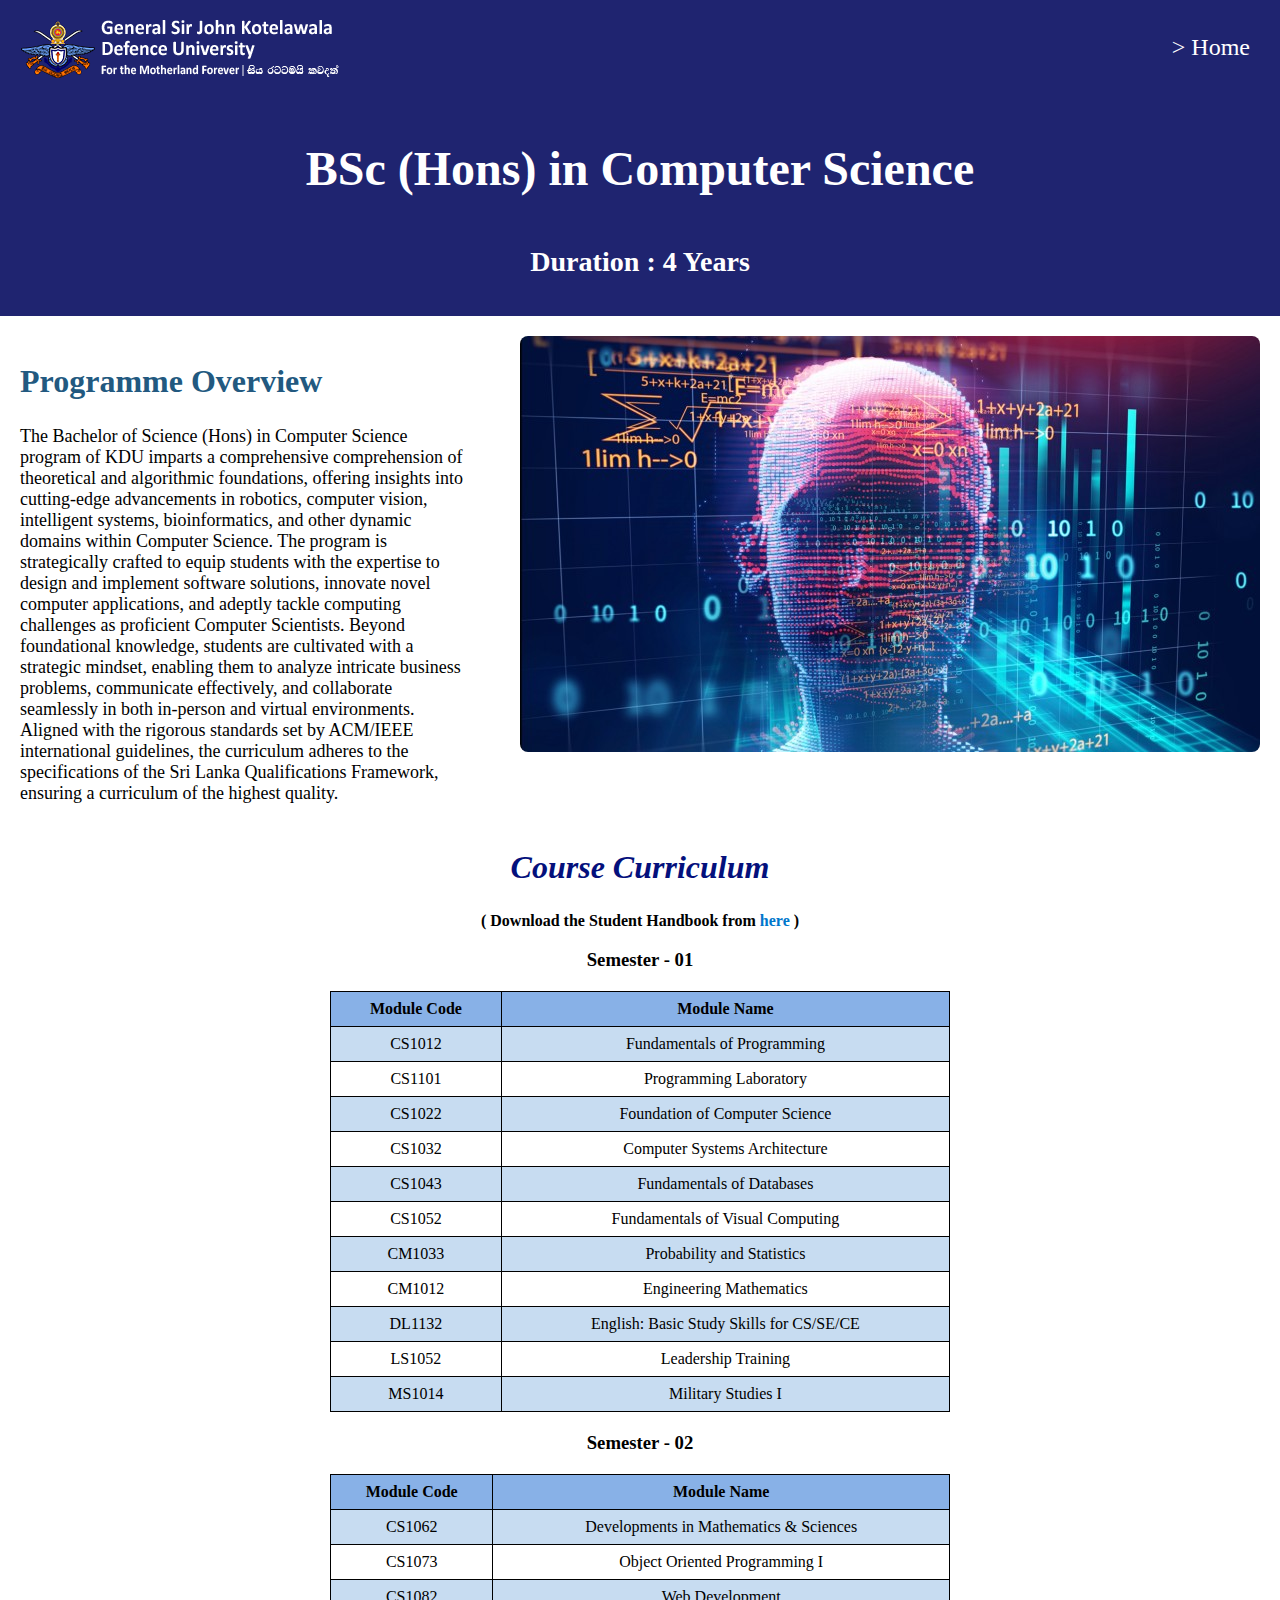
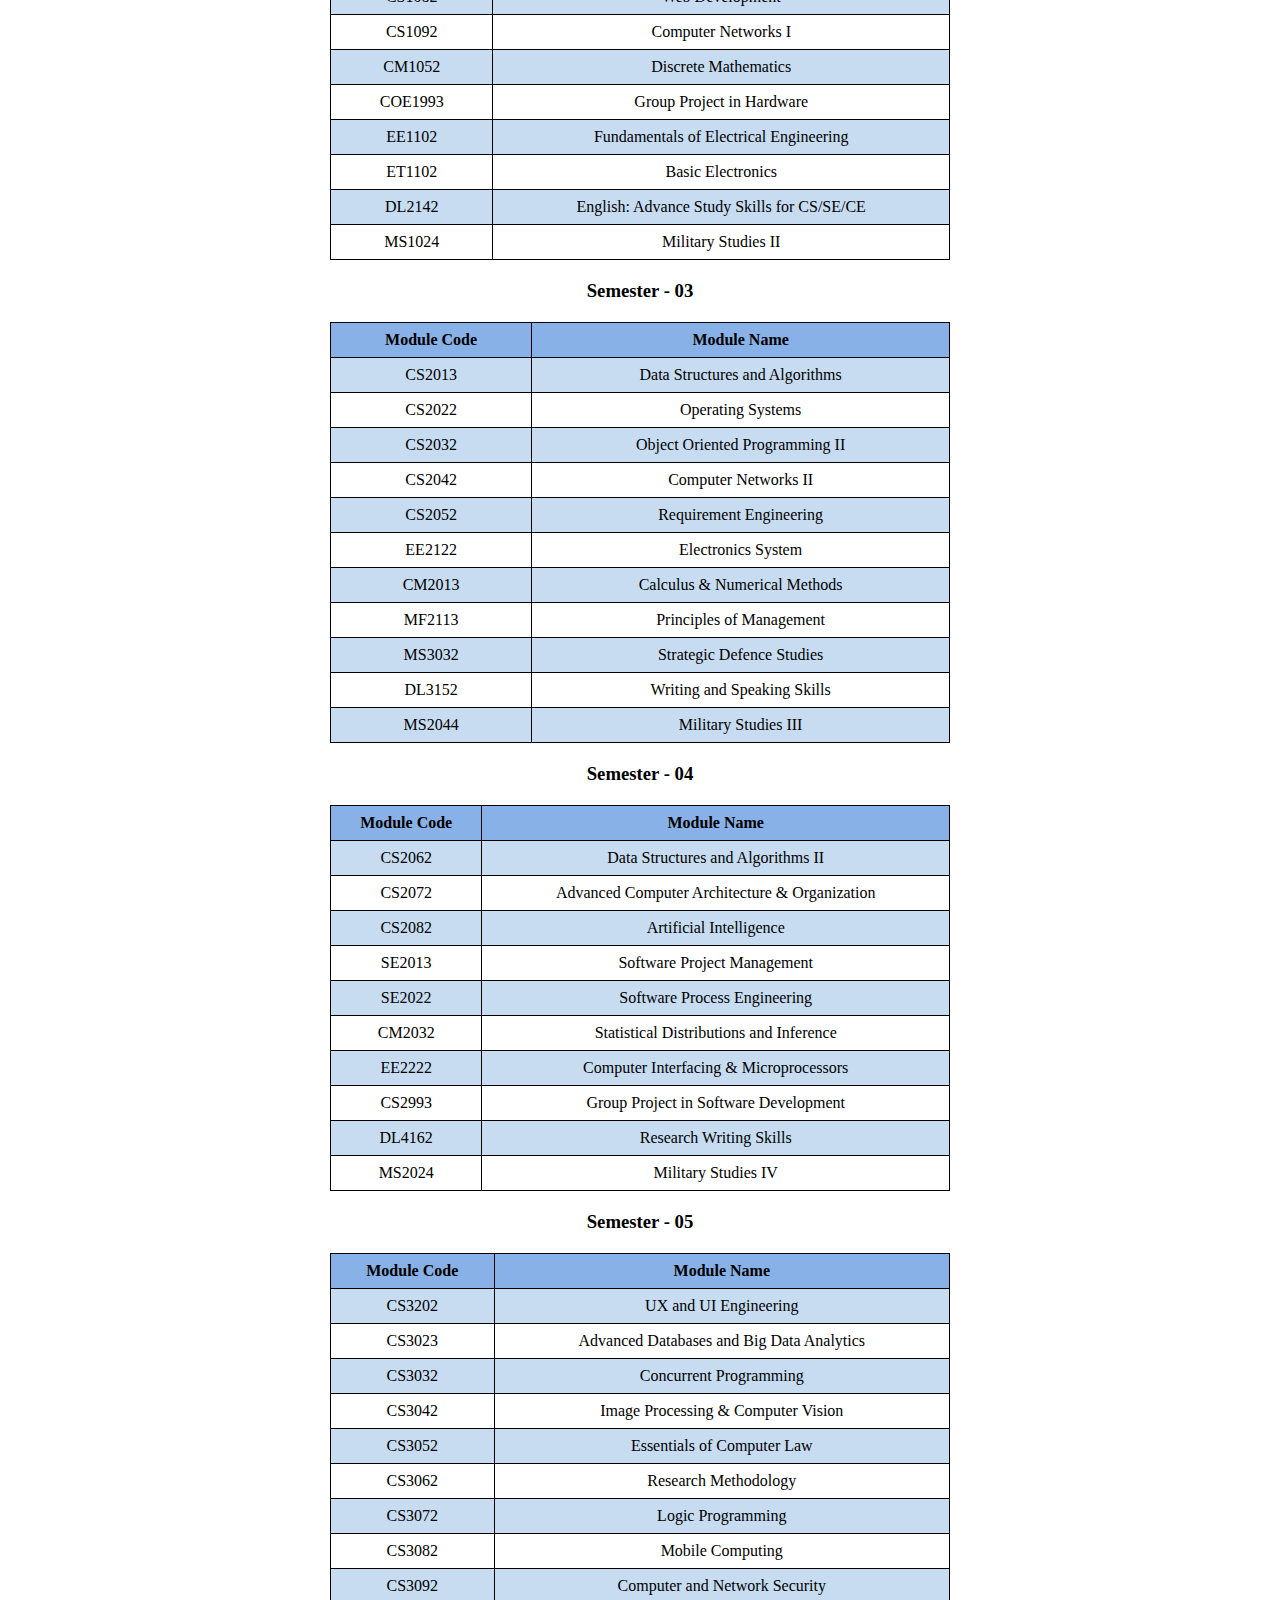
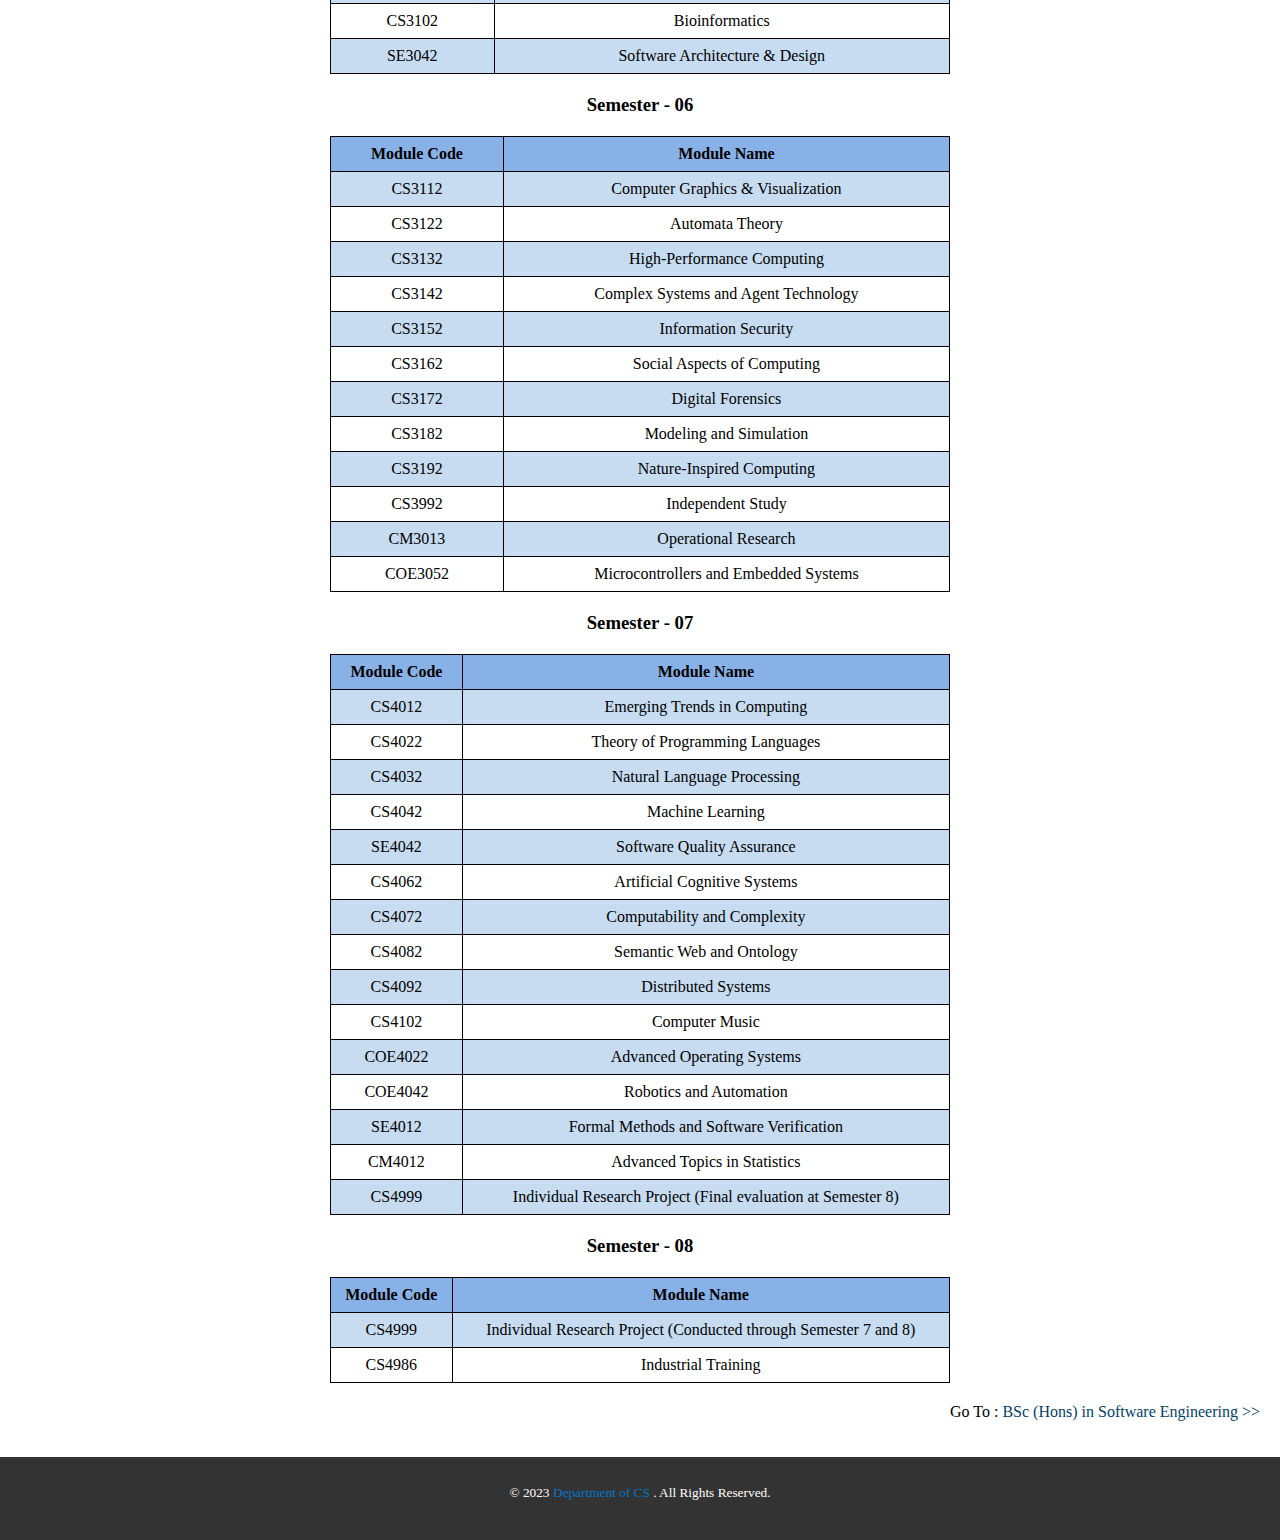
<file: Degree Programmes/BCS Degree.html>
<!DOCTYPE html>
<html lang="en">
<head>
    <meta charset="UTF-8">
    <meta name="viewport" content="width=device-width, initial-scale=1.0">
    <title>BSc (Hons) in Computer Science</title>
    <link rel="stylesheet" href="tharusha-styles.css">
</head>
<body>

    <header>
        <div class="container">

            <div class="overlay" data-overlay></div>
      
            <a href="#" class="logo-link">
              <img src="kdu-logo2.png" alt="KDU Logo" class="logo">
            </a>
        </div>
        
    <section>
        <p class="nav-bar"><a class="home-link" href="D:\Rumeth Jayasinghe\Semester 2\CS1082-Web Development\Our Project\desinic-master\index.html"> > Home</a></p>
    </section>    

        <h1>BSc (Hons) in Computer Science</h1>
        <h3>Duration : 4 Years</h3>    

    </header>

    <main>
        <section class="first-section">
          <div class="left"> 
            <h2 class="about-head">Programme Overview</h2>
            <p class="about-info">The Bachelor of Science (Hons) in Computer Science program of KDU imparts a comprehensive comprehension of theoretical and algorithmic foundations, offering insights into cutting-edge advancements in robotics, computer vision, intelligent systems, bioinformatics, and other dynamic domains within Computer Science. The program is strategically crafted to equip students with the expertise to design and implement software solutions, innovate novel computer applications, and adeptly tackle computing challenges as proficient Computer Scientists. Beyond foundational knowledge, students are cultivated with a strategic mindset, enabling them to analyze intricate business problems, communicate effectively, and collaborate seamlessly in both in-person and virtual environments. Aligned with the rigorous standards set by ACM/IEEE international guidelines, the curriculum adheres to the specifications of the Sri Lanka Qualifications Framework, ensuring a curriculum of the highest quality.</p>

        </div>
          <div class="right">
            <img src="Future-Challenges-in-Computer-Science.jpg" alt="Program Image">
          </div>  
        </section>
    
        <section>
            <h2 class="course-curriculum">Course Curriculum</h2>
            <p class="down-load"> ( Download the Student Handbook from <a href="Student-Handbook-2022.pdf" class="download">here</a> ) </p>

            <table class="course-table">
                <h3 class="sem">Semester - 01</h3>
                <tr>
                    <th>Module Code</th>
                    <th>Module Name</th>
                </tr>
                <tr>
                    <td>CS1012</td>
                    <td>Fundamentals of Programming</td>
                </tr>
                <tr>
                    <td>CS1101</td>
                    <td>Programming Laboratory</td>
                </tr>
                <tr>
                    <td>CS1022</td>
                    <td>Foundation of Computer Science</td>
                </tr>
                <tr>
                    <td>CS1032</td>
                    <td>Computer Systems Architecture</td>
                </tr>
                <tr>
                    <td>CS1043</td>
                    <td>Fundamentals of Databases</td>
                </tr>
                <tr>
                    <td>CS1052</td>
                    <td>Fundamentals of Visual Computing</td>
                </tr>
                <tr>
                    <td>CM1033</td>
                    <td>Probability and Statistics</td>
                </tr>
                <tr>
                    <td>CM1012</td>
                    <td>Engineering Mathematics</td>
                </tr>
                <tr>
                    <td>DL1132</td>
                    <td>English: Basic Study Skills for CS/SE/CE</td>
                </tr>
                <tr>
                    <td>LS1052</td>
                    <td>Leadership Training</td>
                </tr>
                <tr>
                    <td>MS1014</td>
                    <td>Military Studies I</td>
                </tr>
                
            </table>

            
<table class="course-table">
    <h3 class="sem">Semester - 02</h3>
    <tr>
        <th>Module Code</th>
        <th>Module Name</th>
    </tr>
    <tr>
        <td>CS1062</td>
        <td>Developments in Mathematics & Sciences</td>
    </tr>
    <tr>
        <td>CS1073</td>
        <td>Object Oriented Programming I</td>
    </tr>
    <tr>
        <td>CS1082</td>
        <td>Web Development</td>
    </tr>
    <tr>
        <td>CS1092</td>
        <td>Computer Networks I</td>
    </tr>
    <tr>
        <td>CM1052</td>
        <td>Discrete Mathematics</td>
    </tr>
    <tr>
        <td>COE1993</td>
        <td>Group Project in Hardware</td>
    </tr>
    <tr>
        <td>EE1102</td>
        <td>Fundamentals of Electrical Engineering</td>
    </tr>
    <tr>
        <td>ET1102</td>
        <td>Basic Electronics</td>
    </tr>
    <tr>
        <td>DL2142</td>
        <td>English: Advance Study Skills for CS/SE/CE</td>
    </tr>
    <tr>
        <td>MS1024</td>
        <td>Military Studies II</td>
    </tr>
</table>

<table class="course-table">
    <h3 class="sem">Semester - 03</h3>
    <tr>
        <th>Module Code</th>
        <th>Module Name</th>
    </tr>
    <tr>
        <td>CS2013</td>
        <td>Data Structures and Algorithms</td>
    </tr>
    <tr>
        <td>CS2022</td>
        <td>Operating Systems</td>
    </tr>
    <tr>
        <td>CS2032</td>
        <td>Object Oriented Programming II</td>
    </tr>
    <tr>
        <td>CS2042</td>
        <td>Computer Networks II</td>
    </tr>
    <tr>
        <td>CS2052</td>
        <td>Requirement Engineering</td>
    </tr>
    <tr>
        <td>EE2122</td>
        <td>Electronics System</td>
    </tr>
    <tr>
        <td>CM2013</td>
        <td>Calculus & Numerical Methods</td>
    </tr>
    <tr>
        <td>MF2113</td>
        <td>Principles of Management</td>
    </tr>
    <tr>
        <td>MS3032</td>
        <td>Strategic Defence Studies</td>
    </tr>
    <tr>
        <td>DL3152</td>
        <td>Writing and Speaking Skills</td>
    </tr>
    <tr>
        <td>MS2044</td>
        <td>Military Studies III</td>
    </tr>
</table>

<table class="course-table">
    <h3 class="sem">Semester - 04</h3>
    <tr>
        <th>Module Code</th>
        <th>Module Name</th>
    </tr>
    <tr>
        <td>CS2062</td>
        <td>Data Structures and Algorithms II</td>
    </tr>
    <tr>
        <td>CS2072</td>
        <td>Advanced Computer Architecture & Organization</td>
    </tr>
    <tr>
        <td>CS2082</td>
        <td>Artificial Intelligence</td>
    </tr>
    <tr>
        <td>SE2013</td>
        <td>Software Project Management</td>
    </tr>
    <tr>
        <td>SE2022</td>
        <td>Software Process Engineering</td>
    </tr>
    <tr>
        <td>CM2032</td>
        <td>Statistical Distributions and Inference</td>
    </tr>
    <tr>
        <td>EE2222</td>
        <td>Computer Interfacing & Microprocessors</td>
    </tr>
    <tr>
        <td>CS2993</td>
        <td>Group Project in Software Development</td>
    </tr>
    <tr>
        <td>DL4162</td>
        <td>Research Writing Skills</td>
    </tr>
    <tr>
        <td>MS2024</td>
        <td>Military Studies IV</td>
    </tr>
</table>

<table class="course-table">
    <h3 class="sem">Semester - 05</h3>
    <tr>
        <th>Module Code</th>
        <th>Module Name</th>
    </tr>
    <tr>
        <td>CS3202</td>
        <td>UX and UI Engineering</td>
    </tr>
    <tr>
        <td>CS3023</td>
        <td>Advanced Databases and Big Data Analytics</td>
    </tr>
    <tr>
        <td>CS3032</td>
        <td>Concurrent Programming</td>
    </tr>
    <tr>
        <td>CS3042</td>
        <td>Image Processing & Computer Vision</td>
    </tr>
    <tr>
        <td>CS3052</td>
        <td>Essentials of Computer Law</td>
    </tr>
    <tr>
        <td>CS3062</td>
        <td>Research Methodology</td>
    </tr>
    <tr>
        <td>CS3072</td>
        <td>Logic Programming</td>
    </tr>
    <tr>
        <td>CS3082</td>
        <td>Mobile Computing</td>
    </tr>
    <tr>
        <td>CS3092</td>
        <td>Computer and Network Security</td>
    </tr>
    <tr>
        <td>CS3102</td>
        <td>Bioinformatics</td>
    </tr>
    <tr>
        <td>SE3042</td>
        <td>Software Architecture & Design</td>
    </tr>
</table>

<table class="course-table">
    <h3 class="sem">Semester - 06</h3>
    <tr>
        <th>Module Code</th>
        <th>Module Name</th>
    </tr>
    <tr>
        <td>CS3112</td>
        <td>Computer Graphics & Visualization</td>
    </tr>
    <tr>
        <td>CS3122</td>
        <td>Automata Theory</td>
    </tr>
    <tr>
        <td>CS3132</td>
        <td>High-Performance Computing</td>
    </tr>
    <tr>
        <td>CS3142</td>
        <td>Complex Systems and Agent Technology</td>
    </tr>
    <tr>
        <td>CS3152</td>
        <td>Information Security</td>
    </tr>
    <tr>
        <td>CS3162</td>
        <td>Social Aspects of Computing</td>
    </tr>
    <tr>
        <td>CS3172</td>
        <td>Digital Forensics</td>
    </tr>
    <tr>
        <td>CS3182</td>
        <td>Modeling and Simulation</td>
    </tr>
    <tr>
        <td>CS3192</td>
        <td>Nature-Inspired Computing</td>
    </tr>
    <tr>
        <td>CS3992</td>
        <td>Independent Study</td>
    </tr>
    <tr>
        <td>CM3013</td>
        <td>Operational Research</td>
    </tr>
    <tr>
        <td>COE3052</td>
        <td>Microcontrollers and Embedded Systems</td>
    </tr>
</table>

<table class="course-table">
    <h3 class="sem">Semester - 07</h3>
    <tr>
        <th>Module Code</th>
        <th>Module Name</th>
    </tr>
    <tr>
        <td>CS4012</td>
        <td>Emerging Trends in Computing</td>
    </tr>
    <tr>
        <td>CS4022</td>
        <td>Theory of Programming Languages</td>
    </tr>
    <tr>
        <td>CS4032</td>
        <td>Natural Language Processing</td>
    </tr>
    <tr>
        <td>CS4042</td>
        <td>Machine Learning</td>
    </tr>
    <tr>
        <td>SE4042</td>
        <td>Software Quality Assurance</td>
    </tr>
    <tr>
        <td>CS4062</td>
        <td>Artificial Cognitive Systems</td>
    </tr>
    <tr>
        <td>CS4072</td>
        <td>Computability and Complexity</td>
    </tr>
    <tr>
        <td>CS4082</td>
        <td>Semantic Web and Ontology</td>
    </tr>
    <tr>
        <td>CS4092</td>
        <td>Distributed Systems</td>
    </tr>
    <tr>
        <td>CS4102</td>
        <td>Computer Music</td>
    </tr>
    <tr>
        <td>COE4022</td>
        <td>Advanced Operating Systems</td>
    </tr>
    <tr>
        <td>COE4042</td>
        <td>Robotics and Automation</td>
    </tr>
    <tr>
        <td>SE4012</td>
        <td>Formal Methods and Software Verification</td>
    </tr>
    <tr>
        <td>CM4012</td>
        <td>Advanced Topics in Statistics</td>
    </tr>
    <tr>
        <td>CS4999</td>
        <td>Individual Research Project (Final evaluation at Semester 8)</td>
    </tr>
</table>

<table class="course-table">
    <h3 class="sem">Semester - 08</h3>
    <tr>
        <th>Module Code</th>
        <th>Module Name</th>
    </tr>
    <tr>
        <td>CS4999</td>
        <td>Individual Research Project (Conducted through Semester 7 and 8)</td>
    </tr>
    <tr>
        <td>CS4986</td>
        <td>Industrial Training</td>
    </tr>
</table>
</section>

<section>
    <p class="go-to">Go To : <a href="BSE Degree.html" class="next-degree" >BSc (Hons) in Software Engineering >> </a>
</section>
    </main>
    

    <footer class="footer">
        <div class="footer-bottom">
          <p class="copyright"> 
            © 2023
            <a href="index.html" class="copyright-link" >Department of CS</a>
            . All Rights Reserved.  
          </p>
        </div>
    </footer>
 
    <!--Go to Top-->
    <button id="goTopButton" title="Go to Top">&#9650;</button>
    

    <script src="tharusha-script.js"></script>

</body>
</html>
</file>
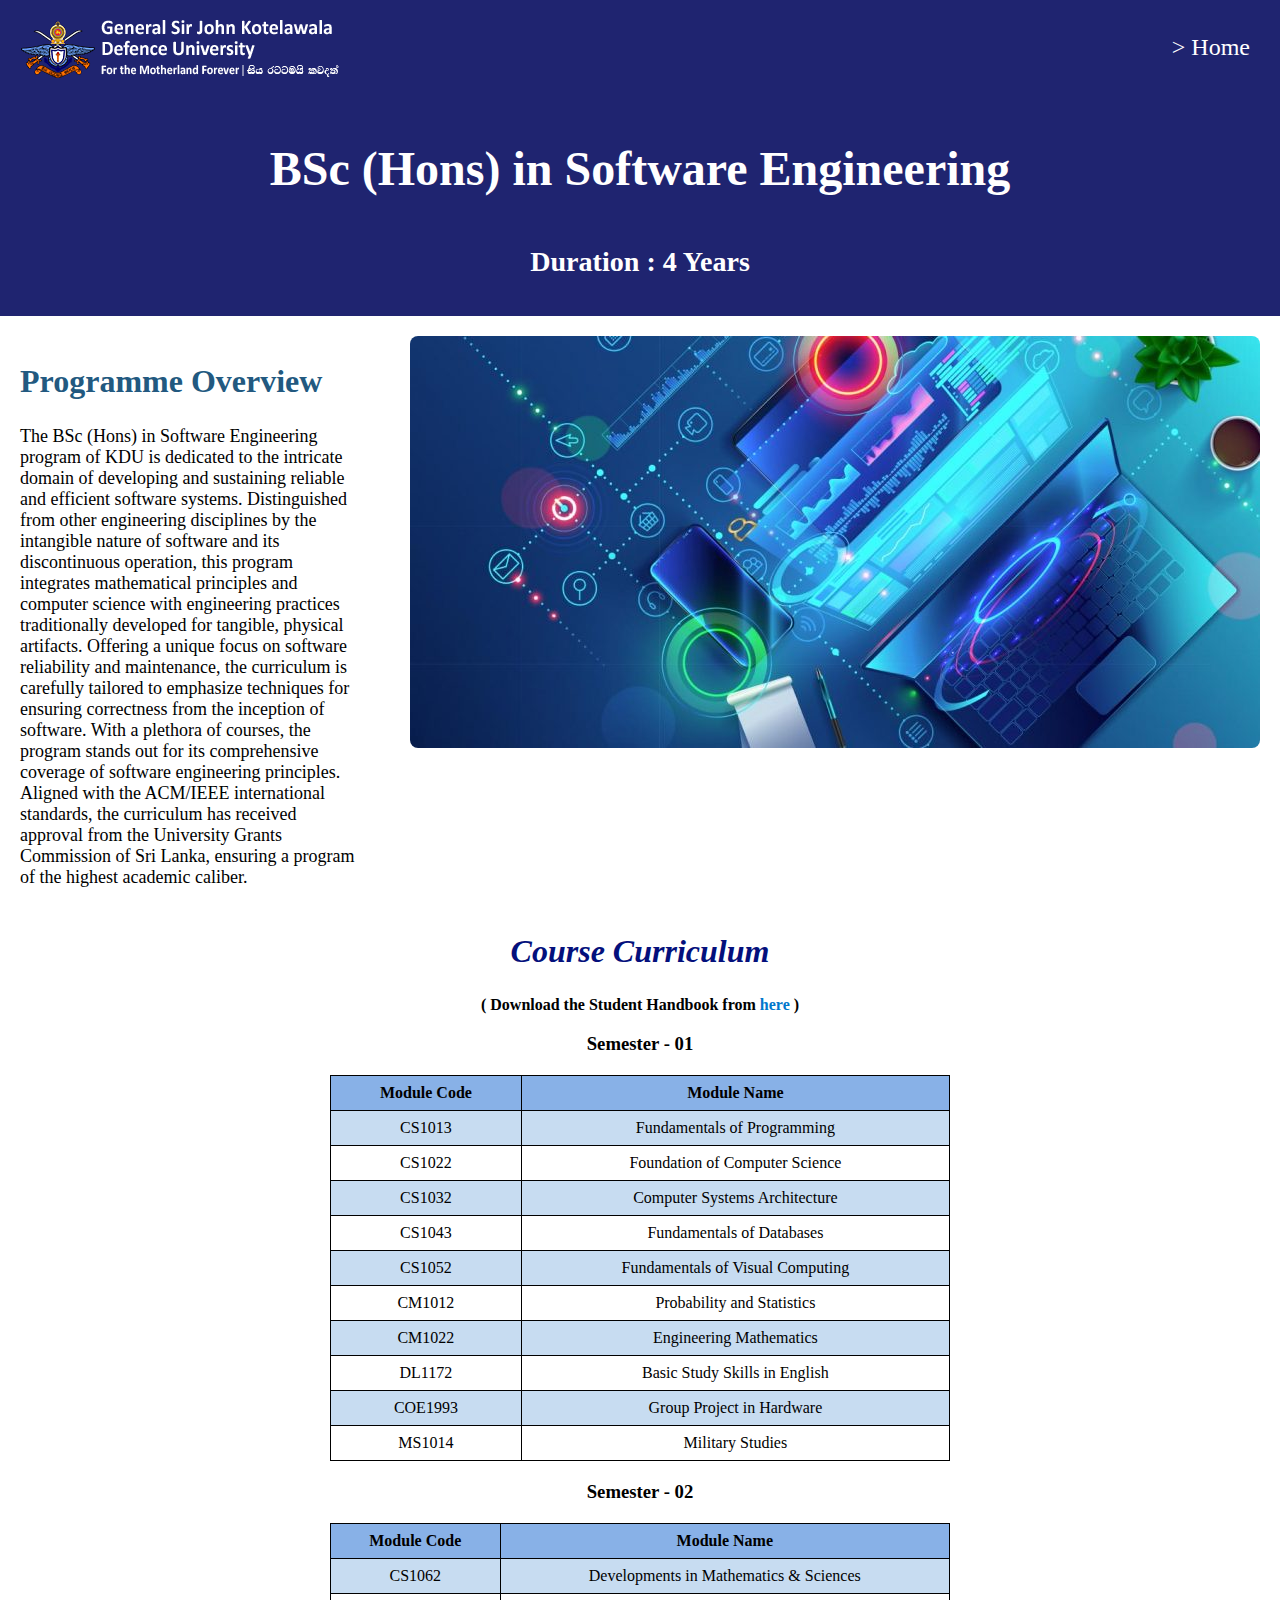
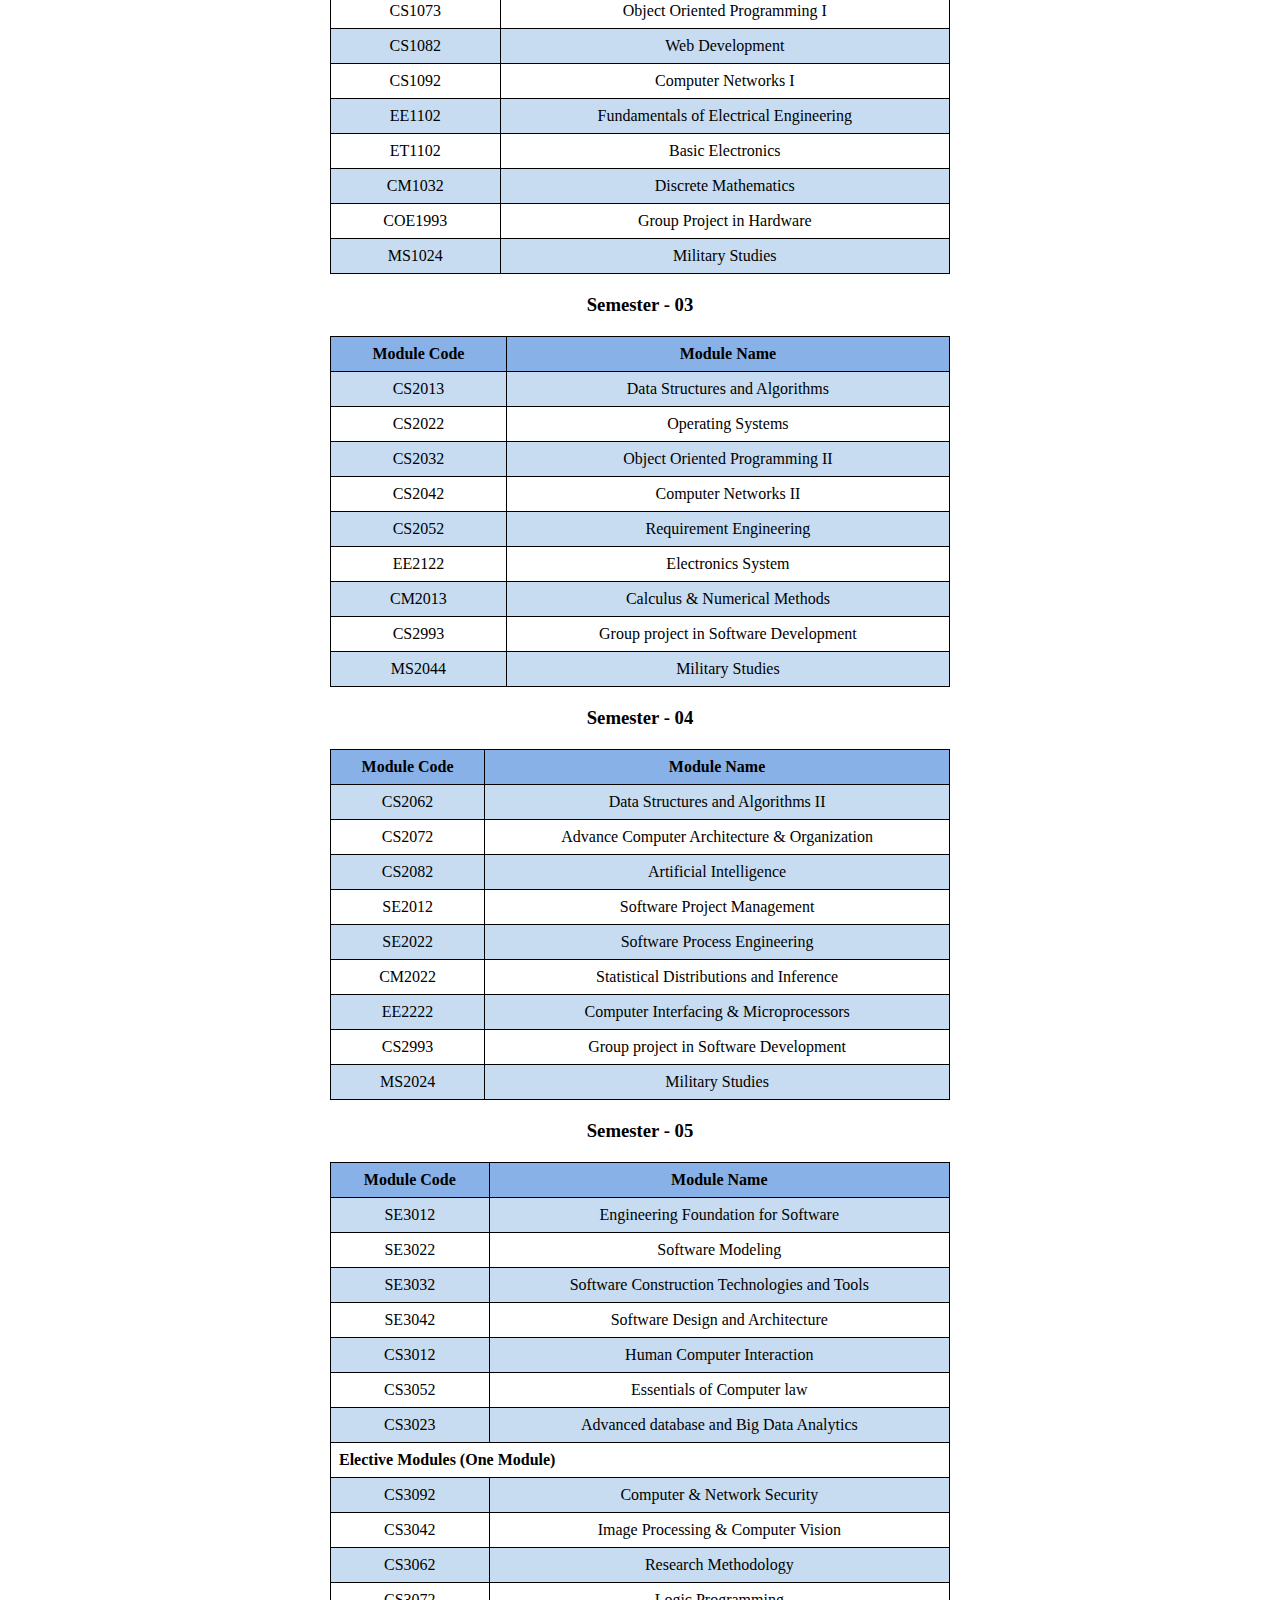
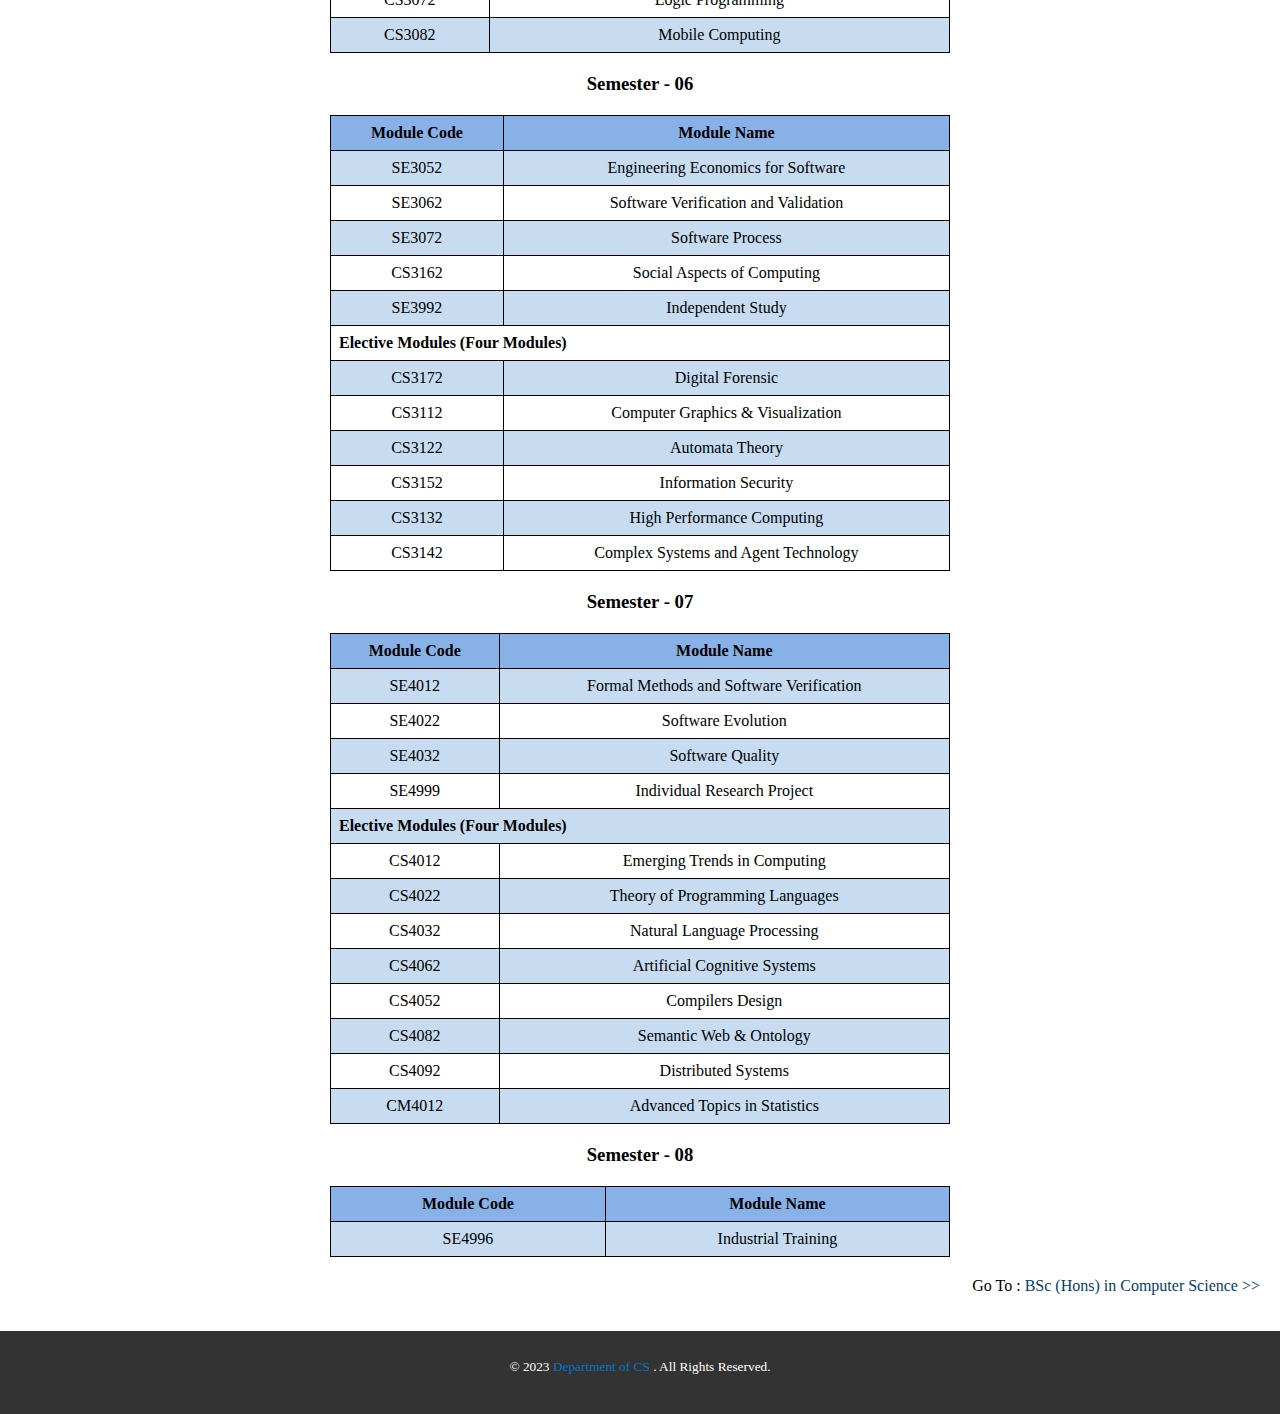
<file: Degree Programmes/BSE Degree.html>
<!DOCTYPE html>
<html lang="en">
<head>
    <meta charset="UTF-8">
    <meta name="viewport" content="width=device-width, initial-scale=1.0">
    <title>BSc (Hons) in Software Engineering</title>
    <link rel="stylesheet" href="tharusha-styles.css">
</head>
<body>

    <header>
        <div class="container">

            <div class="overlay" data-overlay></div>
      
            <a href="#" class="logo-link">
              <img src="kdu-logo2.png" alt="KDU Logo" class="logo">
            </a>
      
            
          </div>

        <section>
            <p class="nav-bar"><a class="home-link" href="D:\Rumeth Jayasinghe\Semester 2\CS1082-Web Development\Our Project\desinic-master\index.html">> Home</a></p>
        </section>      
        
        <h1>BSc (Hons) in Software Engineering</h1>
        <h3>Duration : 4 Years</h3>
        

    </header>

    <main>
        <section class="first-section">
          <div class="left"> 
            <h2 class="about-head">Programme Overview</h2>
            <p class="about-info">The BSc (Hons) in Software Engineering program of KDU is dedicated to the intricate domain of developing and sustaining reliable and efficient software systems. Distinguished from other engineering disciplines by the intangible nature of software and its discontinuous operation, this program integrates mathematical principles and computer science with engineering practices traditionally developed for tangible, physical artifacts. Offering a unique focus on software reliability and maintenance, the curriculum is carefully tailored to emphasize techniques for ensuring correctness from the inception of software. With a plethora of courses, the program stands out for its comprehensive coverage of software engineering principles. Aligned with the ACM/IEEE international standards, the curriculum has received approval from the University Grants Commission of Sri Lanka, ensuring a program of the highest academic caliber.</p>
          </div>
          <div class="right">
            <img src="CDG_blog_post_image_02-2-850x412.jpg" alt="Program Image">
          </div>  
        </section>
    
        <section>
            <h2 class="course-curriculum">Course Curriculum</h2>
            <p class="down-load"> ( Download the Student Handbook from <a href="Student-Handbook-2022.pdf" class="download">here</a> ) </p>

<table class="course-table">
    <h3 class="sem">Semester - 01</h3>
    <tr>
        <th>Module Code</th>
        <th>Module Name</th>
    </tr>
    <tr>
        <td>CS1013</td>
        <td>Fundamentals of Programming</td>
    </tr>
    <tr>
        <td>CS1022</td>
        <td>Foundation of Computer Science</td>
    </tr>
    <tr>
        <td>CS1032</td>
        <td>Computer Systems Architecture</td>
    </tr>
    <tr>
        <td>CS1043</td>
        <td>Fundamentals of Databases</td>
    </tr>
    <tr>
        <td>CS1052</td>
        <td>Fundamentals of Visual Computing</td>
    </tr>
    <tr>
        <td>CM1012</td>
        <td>Probability and Statistics</td>
    </tr>
    <tr>
        <td>CM1022</td>
        <td>Engineering Mathematics</td>
    </tr>
    <tr>
        <td>DL1172</td>
        <td>Basic Study Skills in English</td>
    </tr>
    <tr>
        <td>COE1993</td>
        <td>Group Project in Hardware</td>
    </tr>
    <tr>
        <td>MS1014</td>
        <td>Military Studies</td>
    </tr>
</table>

            
<table class="course-table">
    <h3 class="sem">Semester - 02</h3>
    <tr>
        <th>Module Code</th>
        <th>Module Name</th>
    </tr>
    <tr>
        <td>CS1062</td>
        <td>Developments in Mathematics & Sciences</td>
    </tr>
    <tr>
        <td>CS1073</td>
        <td>Object Oriented Programming I</td>
    </tr>
    <tr>
        <td>CS1082</td>
        <td>Web Development</td>
    </tr>
    <tr>
        <td>CS1092</td>
        <td>Computer Networks I</td>
    </tr>
    <tr>
        <td>EE1102</td>
        <td>Fundamentals of Electrical Engineering</td>
    </tr>
    <tr>
        <td>ET1102</td>
        <td>Basic Electronics</td>
    </tr>
    <tr>
        <td>CM1032</td>
        <td>Discrete Mathematics</td>
    </tr>
    <tr>
        <td>COE1993</td>
        <td>Group Project in Hardware</td>
    </tr>
    <tr>
        <td>MS1024</td>
        <td>Military Studies</td>
    </tr>
</table>

<table class="course-table">
    <h3 class="sem">Semester - 03</h3>
    <tr>
        <th>Module Code</th>
        <th>Module Name</th>
    </tr>
    <tr>
        <td>CS2013</td>
        <td>Data Structures and Algorithms</td>
    </tr>
    <tr>
        <td>CS2022</td>
        <td>Operating Systems</td>
    </tr>
    <tr>
        <td>CS2032</td>
        <td>Object Oriented Programming II</td>
    </tr>
    <tr>
        <td>CS2042</td>
        <td>Computer Networks II</td>
    </tr>
    <tr>
        <td>CS2052</td>
        <td>Requirement Engineering</td>
    </tr>
    <tr>
        <td>EE2122</td>
        <td>Electronics System</td>
    </tr>
    <tr>
        <td>CM2013</td>
        <td>Calculus & Numerical Methods</td>
    </tr>
    <tr>
        <td>CS2993</td>
        <td>Group project in Software Development</td>
    </tr>
    <tr>
        <td>MS2044</td>
        <td>Military Studies</td>
    </tr>
</table>

<table class="course-table">
    <h3 class="sem">Semester - 04</h3>
    <tr>
        <th>Module Code</th>
        <th>Module Name</th>
    </tr>
    <tr>
        <td>CS2062</td>
        <td>Data Structures and Algorithms II</td>
    </tr>
    <tr>
        <td>CS2072</td>
        <td>Advance Computer Architecture & Organization</td>
    </tr>
    <tr>
        <td>CS2082</td>
        <td>Artificial Intelligence</td>
    </tr>
    <tr>
        <td>SE2012</td>
        <td>Software Project Management</td>
    </tr>
    <tr>
        <td>SE2022</td>
        <td>Software Process Engineering</td>
    </tr>
    <tr>
        <td>CM2022</td>
        <td>Statistical Distributions and Inference</td>
    </tr>
    <tr>
        <td>EE2222</td>
        <td>Computer Interfacing & Microprocessors</td>
    </tr>
    <tr>
        <td>CS2993</td>
        <td>Group project in Software Development</td>
    </tr>
    <tr>
        <td>MS2024</td>
        <td>Military Studies</td>
    </tr>
</table>

<table class="course-table">
    <h3 class="sem">Semester - 05</h3>
    <tr>
        <th>Module Code</th>
        <th>Module Name</th>
    </tr>
    <tr>
        <td>SE3012</td>
        <td>Engineering Foundation for Software</td>
    </tr>
    <tr>
        <td>SE3022</td>
        <td>Software Modeling</td>
    </tr>
    <tr>
        <td>SE3032</td>
        <td>Software Construction Technologies and Tools</td>
    </tr>
    <tr>
        <td>SE3042</td>
        <td>Software Design and Architecture</td>
    </tr>
    <tr>
        <td>CS3012</td>
        <td>Human Computer Interaction</td>
    </tr>
    <tr>
        <td>CS3052</td>
        <td>Essentials of Computer law</td>
    </tr>
    <tr>
        <td>CS3023</td>
        <td>Advanced database and Big Data Analytics</td>
    </tr>
    <tr class="elective-row">
        <td colspan="2" class="elective">Elective Modules (One Module)</td>
    </tr>
    <tr>
        <td>CS3092</td>
        <td>Computer & Network Security</td>
    </tr>
    <tr>
        <td>CS3042</td>
        <td>Image Processing & Computer Vision</td>
    </tr>
    <tr>
        <td>CS3062</td>
        <td>Research Methodology</td>
    </tr>
    <tr>
        <td>CS3072</td>
        <td>Logic Programming</td>
    </tr>
    <tr>
        <td>CS3082</td>
        <td>Mobile Computing</td>
    </tr>
</table>

<table class="course-table">
    <h3 class="sem">Semester - 06</h3>
    <tr>
        <th>Module Code</th>
        <th>Module Name</th>
    </tr>
    <tr>
        <td>SE3052</td>
        <td>Engineering Economics for Software</td>
    </tr>
    <tr>
        <td>SE3062</td>
        <td>Software Verification and Validation</td>
    </tr>
    <tr>
        <td>SE3072</td>
        <td>Software Process</td>
    </tr>
    <tr>
        <td>CS3162</td>
        <td>Social Aspects of Computing</td>
    </tr>
    <tr>
        <td>SE3992</td>
        <td>Independent Study</td>
    </tr>
    <tr class="elective-row">
        <td colspan="2" class="elective">Elective Modules (Four Modules)</td>
    </tr>
    <tr>
        <td>CS3172</td>
        <td>Digital Forensic</td>
    </tr>
    <tr>
        <td>CS3112</td>
        <td>Computer Graphics & Visualization</td>
    </tr>
    <tr>
        <td>CS3122</td>
        <td>Automata Theory</td>
    </tr>
    <tr>
        <td>CS3152</td>
        <td>Information Security</td>
    </tr>
    <tr>
        <td>CS3132</td>
        <td>High Performance Computing</td>
    </tr>
    <tr>
        <td>CS3142</td>
        <td>Complex Systems and Agent Technology</td>
    </tr>
</table>

<table class="course-table">
    <h3 class="sem">Semester - 07</h3>
    <tr>
        <th>Module Code</th>
        <th>Module Name</th>
    </tr>
    <tr>
        <td>SE4012</td>
        <td>Formal Methods and Software Verification</td>
    </tr>
    <tr>
        <td>SE4022</td>
        <td>Software Evolution</td>
    </tr>
    <tr>
        <td>SE4032</td>
        <td>Software Quality</td>
    </tr>
    <tr>
        <td>SE4999</td>
        <td>Individual Research Project</td>
    </tr>
    <tr class="elective-row">
        <td colspan="2" class="elective">Elective Modules (Four Modules)</td>
    </tr>
    <tr>
        <td>CS4012</td>
        <td>Emerging Trends in Computing</td>
    </tr>
    <tr>
        <td>CS4022</td>
        <td>Theory of Programming Languages</td>
    </tr>
    <tr>
        <td>CS4032</td>
        <td>Natural Language Processing</td>
    </tr>
    <tr>
        <td>CS4062</td>
        <td>Artificial Cognitive Systems</td>
    </tr>
    <tr>
        <td>CS4052</td>
        <td>Compilers Design</td>
    </tr>
    <tr>
        <td>CS4082</td>
        <td>Semantic Web & Ontology</td>
    </tr>
    <tr>
        <td>CS4092</td>
        <td>Distributed Systems</td>
    </tr>
    <tr>
        <td>CM4012</td>
        <td>Advanced Topics in Statistics</td>
    </tr>
</table>

<table class="course-table">
    <h3 class="sem">Semester - 08</h3>
    <tr>
        <th>Module Code</th>
        <th>Module Name</th>
    </tr>
    <tr>
        <td>SE4996</td>
        <td>Industrial Training</td>
    </tr>
</table>


</section>

<section>
    <p class="go-to">Go To : <a href="BCS Degree.html" class="next-degree" >BSc (Hons) in Computer Science >> </a>
</section>
    </main>
    

    <footer class="footer">
        <div class="footer-bottom">
          <p class="copyright"> 
            © 2023
            <a href="index.html" class="copyright-link" >Department of CS</a>
            . All Rights Reserved.  
          </p>
        </div>
    </footer>
 
    <!--Go to Top-->
    <button id="goTopButton" title="Go to Top">&#9650;</button>
    

    <script src="tharusha-script.js"></script>

</body>
</html>
</file>
<file: Degree Programmes/tharusha-styles.css>
body {
    font-family: 'Times New Roman', Times, serif;
    margin: 0;
    padding: 0;
}

header {
    background-color: hsl(236, 57%, 28%);
    font-family: 'Times New Roman', Times, serif;
    font-size: x-large;
    color: #ffffff;
    padding: 10px;
    text-align: center;
    position: relative; /* Make sure the header is a positioning context */
}

.container {
    position: relative; /* Make the container a positioning context */
}

.logo-link {
    position: absolute;
    top: 0; /* Align to the top */
    left: 0; /* Align to the right */
    display: inline-block; /* Make sure the link behaves like an inline block */
}

.nav-bar{
    text-align: right;
    color: #ffffff;
    padding-right: 20px;
    
}

.home-link{
    color: #ffffff;
}

.home-link:hover{
    color: red;
    font-style: italic;
    font-;
}


h1{
    margin-top: 80px;
    margin-bottom: 50px; /* Add some margin at the bottom to create space */
}

.about-head{
    font-family: 'Times New Roman', Times, serif;
    font-size: xx-large;
    color: #225980; /* Change this to the color you prefer (hex, rgb, or color name) */
}

.about-head:hover{
    color: #00ffff;
}

.down-load{
    text-align: center;
    font-weight: bolder;
}

.download:hover{
    color: red;
    font-style: italic;
}

main {
    padding: 20px;
}

.about-info{
    font-size: large;
}

.first-section{
    display: flex;
    justify-content: space-between;
}

.left{
    flex: 1;
    margin-right: 50px; /* Adjust the margin as needed */
}

.right img {
    border-radius: 8px; /* Add rounded corners to the image */
    width: 100%; /* Make sure the image takes up the full width of its container */
}


footer {
    background-color: #333;
    font-size: smaller;
    color: #fff;
    padding: 5px;
    text-align: center;

    
}

.footer-bottom{
    overflow: hidden;
    margin-top: 10px;
    margin-bottom: 20px;
}

/* Define a style for the anchor (hyperlink) element */
a {
    color: #0077cc; /* Change this to the color you prefer (hex, rgb, or color name) */
    text-decoration: none; /* Optional: Remove underline */
}

/* Define a style for the anchor when hovered */
a:hover {
    color: #0f2c3a; /* Change this to the color you prefer on hover */
}

#goTopButton {
    display: none;
    position: fixed;
    bottom: 10px;
    right: 10px;
    background-color: hsl(236, 57%, 28%);
    color: #fff;
    border: none;
    border-radius: 5px;
    padding: 10px 15px;
    font-size: 20px;
    cursor: pointer;
}

#goTopButton:hover {
    background-color: #0392da;
}

.course-curriculum{
    text-align: center;
    font-size:xx-large;
    font-weight: bolder;
    font-style: italic;
    color: #04107c;
}

.course-curriculum:hover{
    color: #0597ff;
}

.sem:hover{
    color: red;
}

h3{
    text-align: center;
}

.course-table {
    border-collapse: collapse;
    width: 50%;
    margin: 20px auto;
}

th, td {
    border: 10px solid #0a0a0a;
    text-align: center;
    padding: 8px;
}

th {
    background-color: #88b1e7;
}


/* Alternate row background color for better readability */
tr:nth-child(even) {
    background-color: #c7dcf1;
}

/* Hover effect on rows */
tr:hover {
    background-color: #095afc;
}

/* Style for table cells (Course Code and Course Title) */
td {
    padding: 8px;
    text-align: center;
}

/* Border and spacing between cells */
th, td {
    border: 1px solid #000000;
}

.go-to{
    text-align: right;
}

.next-degree{
    color: #023f6b;
}

.next-degree:hover{
    color: #19e0fa;
}

.elective{
    text-align: left;
    font-weight: bolder;
}

.elective-row:hover{
    background-color: Red;
    font-style: italic;
}
</file>
